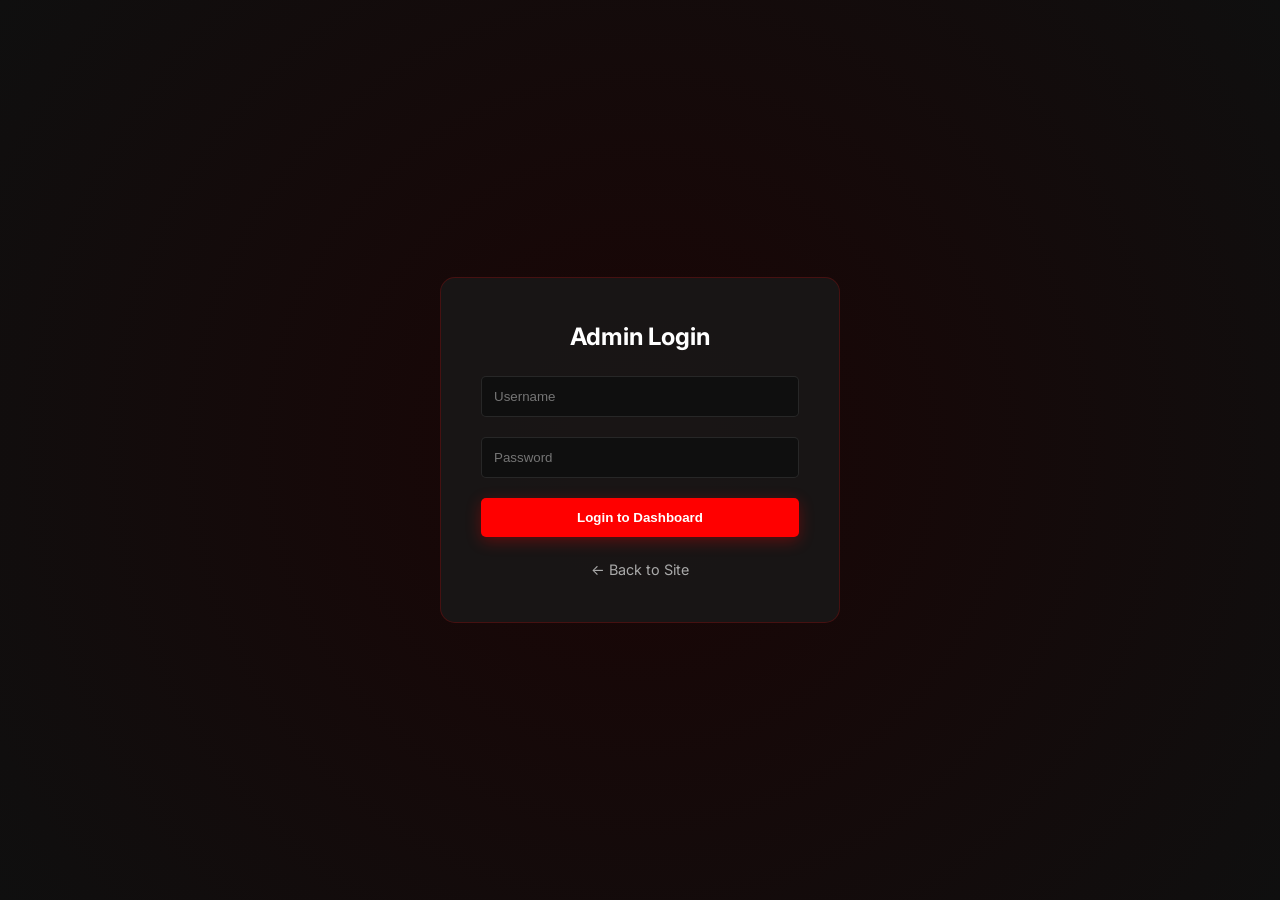
<file: admin.html>
<!DOCTYPE html>
<html lang="en">
<head>
    <meta charset="UTF-8">
    <meta name="viewport" content="width=device-width, initial-scale=1.0">
    <title>Admin Login | TubeBoost Pro</title>
    <link rel="stylesheet" href="style.css">
    <link rel="stylesheet" href="https://cdnjs.cloudflare.com/ajax/libs/font-awesome/6.4.0/css/all.min.css">
    <link href="https://fonts.googleapis.com/css2?family=Inter:wght@400;600;800&display=swap" rel="stylesheet">
</head>
<body class="admin-body">

    <div class="login-container">
        <h2 style="margin-bottom: 20px;">Admin <span>Login</span></h2>
        <form id="loginForm">
            <div class="form-group">
                <input type="text" id="adminUser" placeholder="Username" required>
            </div>
            <div class="form-group">
                <input type="password" id="adminPass" placeholder="Password" required>
            </div>
            <button type="submit" class="btn submit-btn">Login to Dashboard</button>
        </form>
        <p id="loginError" class="error-msg" style="text-align: center; margin-top: 15px;"></p>
        <div style="margin-top: 20px;">
            <a href="index.html" style="color: var(--text-gray); text-decoration: none; font-size: 0.9rem;">← Back to Site</a>
        </div>
    </div>

    <script src="admin.js"></script>
</body>
</html>
</file>
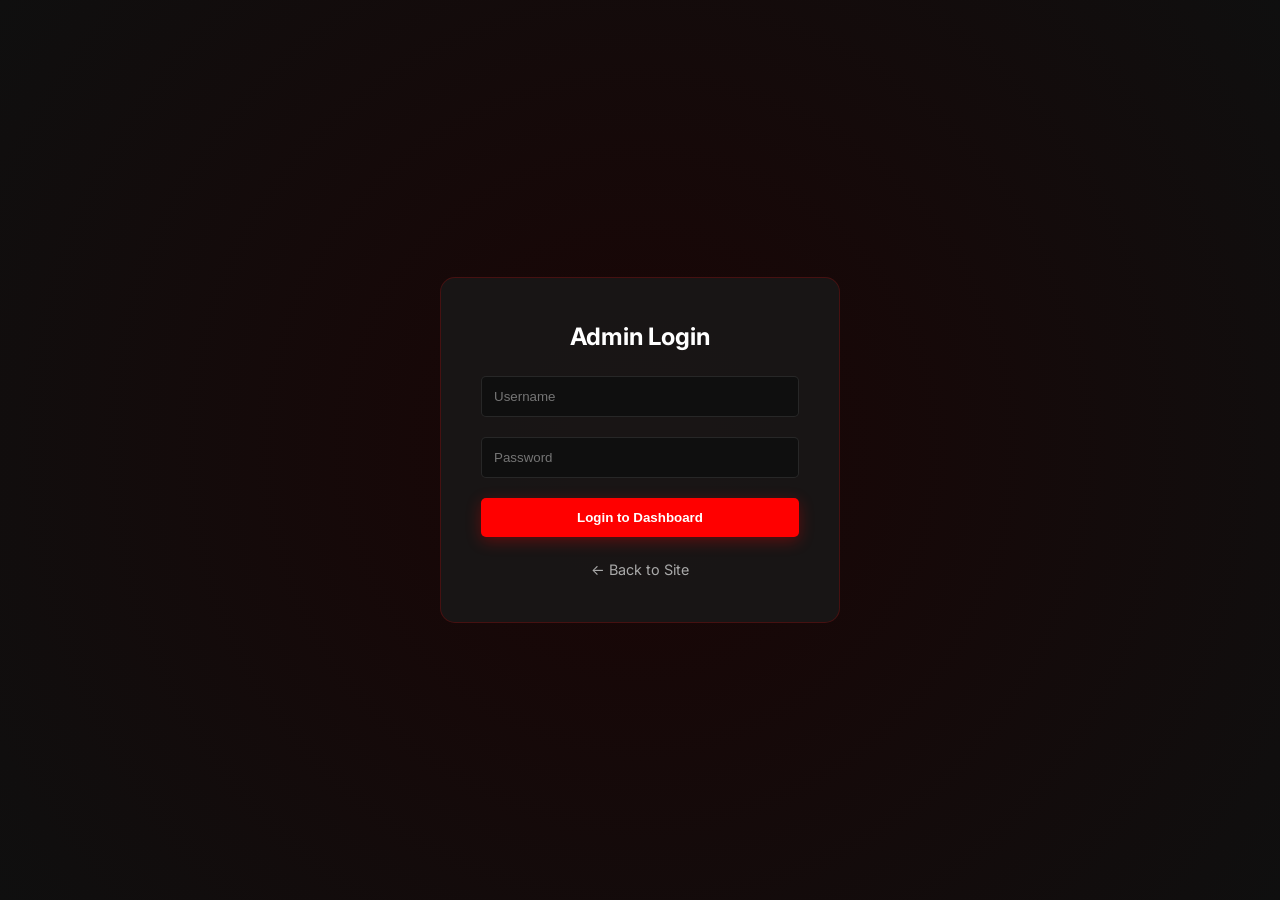
<file: dashboard.html>
<!DOCTYPE html>
<html lang="en">
<head>
    <meta charset="UTF-8">
    <meta name="viewport" content="width=device-width, initial-scale=1.0">
    <title>Dashboard | TubeBoost Pro</title>
    <link rel="stylesheet" href="style.css">
    <link rel="stylesheet" href="https://cdnjs.cloudflare.com/ajax/libs/font-awesome/6.4.0/css/all.min.css">
    <link href="https://fonts.googleapis.com/css2?family=Inter:wght@400;600;800&display=swap" rel="stylesheet">
</head>
<body>

    <nav class="dashboard-nav">
        <div class="container admin-header">
            <a href="#" class="logo">TubeBoost <span>Admin</span></a>
            <button id="logoutBtn" class="btn" style="padding: 8px 20px; font-size: 0.9rem;">Logout</button>
        </div>
    </nav>

    <section class="dashboard-content">
        <div class="container">
            <h2 style="margin-bottom: 30px;">User Orders</h2>

            <div class="stats-container">
                <div class="stat-card">
                    <h3>Subscribers Sold Today</h3>
                    <p id="totalSubsToday">0</p>
                </div>
                <div class="stat-card">
                    <h3>Total Revenue</h3>
                    <p>₹<span id="totalRevenue">0</span></p>
                </div>
            </div>

            <div class="admin-controls">
                <div class="search-container" style="margin-bottom: 0; flex-grow: 1;">
                    <i class="fas fa-search"></i>
                    <input type="text" id="orderSearch" placeholder="Search by name or email...">
                </div>
                <button id="exportCsvBtn" class="btn"><i class="fas fa-file-csv"></i> Export CSV</button>
            </div>

            <div class="orders-table-container">
                <table class="orders-table">
                    <thead>
                        <tr>
                            <th>Date</th>
                            <th>Customer</th>
                            <th>Plan</th>
                            <th>YouTube Link</th>
                            <th>Status</th>
                            <th>Action</th>
                        </tr>
                    </thead>
                    <tbody id="ordersBody">
                        <!-- Orders will be injected here -->
                    </tbody>
                </table>
                <div id="noOrders" style="display: none; text-align: center; padding: 40px; color: var(--text-gray);">
                    No orders found yet.
                </div>
            </div>
        </div>
    </section>

    <script src="admin.js"></script>
</body>
</html>
</file>
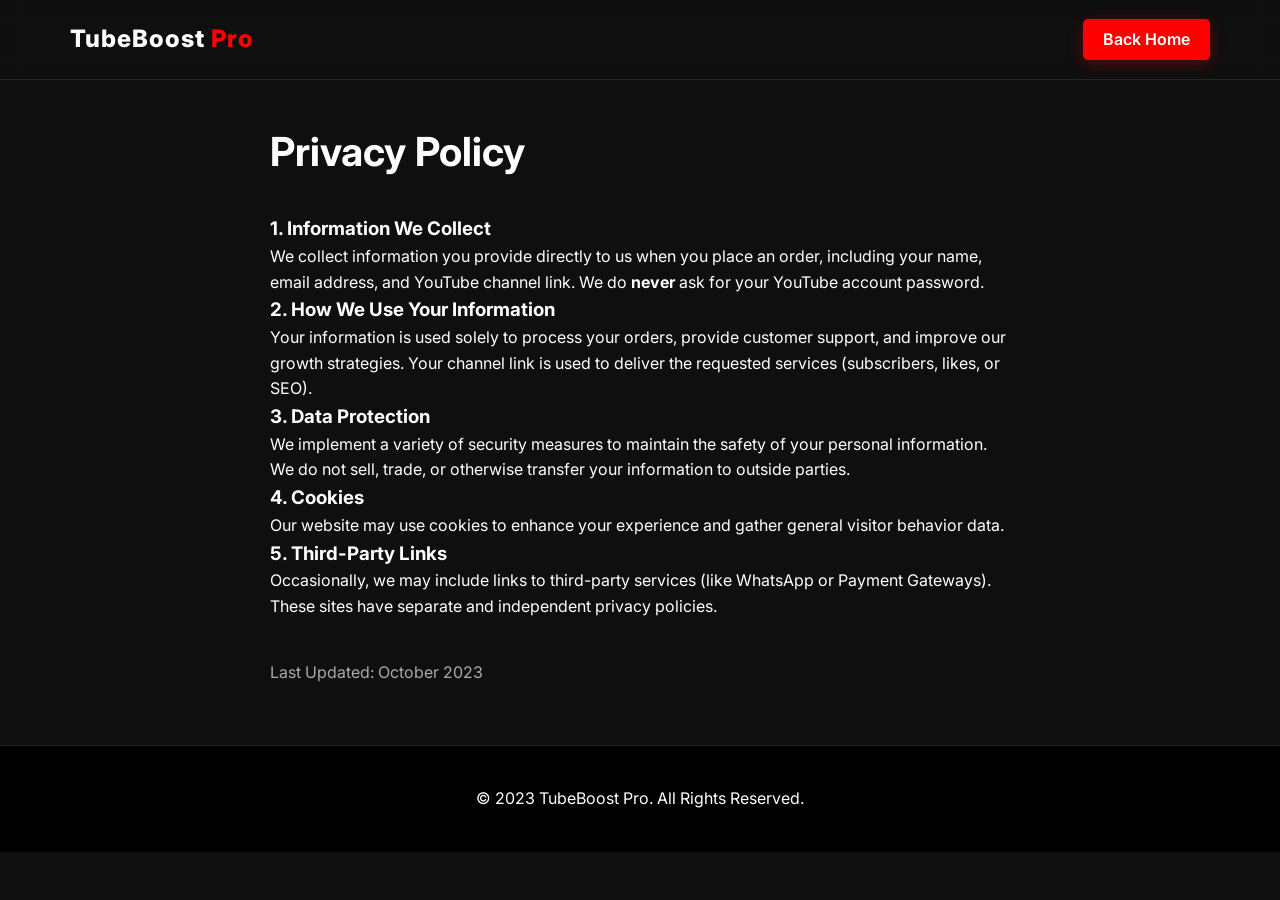
<file: privacy.html>
<!DOCTYPE html>
<html lang="en">
<head>
    <meta charset="UTF-8">
    <meta name="viewport" content="width=device-width, initial-scale=1.0">
    <title>Privacy Policy | TubeBoost Pro</title>
    <link rel="stylesheet" href="style.css">
    <link rel="stylesheet" href="https://cdnjs.cloudflare.com/ajax/libs/font-awesome/6.4.0/css/all.min.css">
    <link href="https://fonts.googleapis.com/css2?family=Inter:wght@400;600;800&display=swap" rel="stylesheet">
</head>
<body>
    <nav class="navbar">
        <div class="container">
            <a href="index.html" class="logo">TubeBoost <span>Pro</span></a>
            <a href="index.html" class="btn" style="padding: 8px 20px;">Back Home</a>
        </div>
    </nav>

    <section style="padding: 120px 20px 60px;">
        <div class="container" style="max-width: 800px; line-height: 1.6;">
            <h1 style="margin-bottom: 30px; font-size: 2.5rem;">Privacy <span>Policy</span></h1>
            
            <h3>1. Information We Collect</h3>
            <p>We collect information you provide directly to us when you place an order, including your name, email address, and YouTube channel link. We do <strong>never</strong> ask for your YouTube account password.</p>

            <h3>2. How We Use Your Information</h3>
            <p>Your information is used solely to process your orders, provide customer support, and improve our growth strategies. Your channel link is used to deliver the requested services (subscribers, likes, or SEO).</p>

            <h3>3. Data Protection</h3>
            <p>We implement a variety of security measures to maintain the safety of your personal information. We do not sell, trade, or otherwise transfer your information to outside parties.</p>

            <h3>4. Cookies</h3>
            <p>Our website may use cookies to enhance your experience and gather general visitor behavior data.</p>

            <h3>5. Third-Party Links</h3>
            <p>Occasionally, we may include links to third-party services (like WhatsApp or Payment Gateways). These sites have separate and independent privacy policies.</p>

            <p style="margin-top: 40px; color: var(--text-gray);">Last Updated: October 2023</p>
        </div>
    </section>

    <footer class="footer">
        <div class="container">
            <p>&copy; 2023 TubeBoost Pro. All Rights Reserved.</p>
        </div>
    </footer>
</body>
</html>
</file>
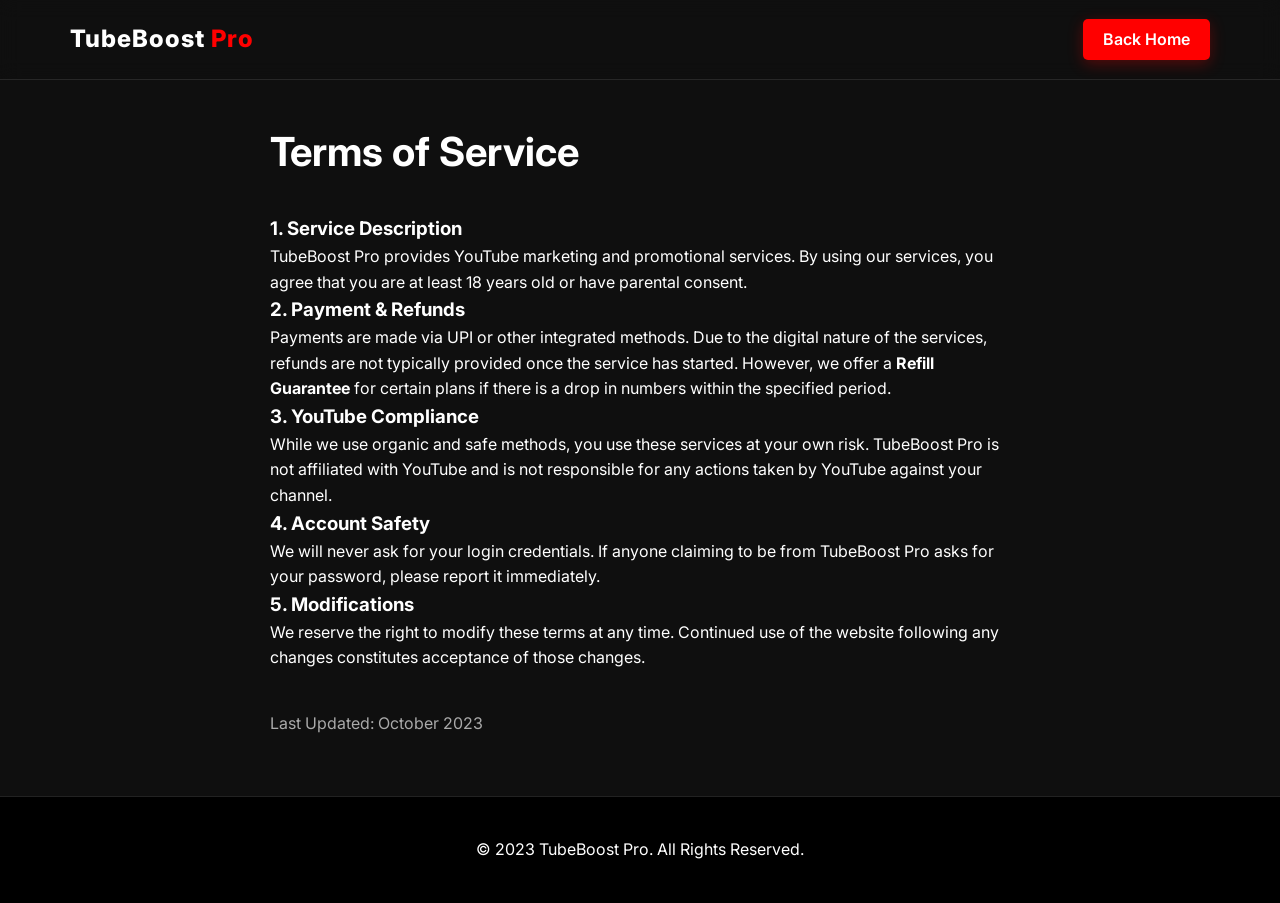
<file: terms.html>
<!DOCTYPE html>
<html lang="en">
<head>
    <meta charset="UTF-8">
    <meta name="viewport" content="width=device-width, initial-scale=1.0">
    <title>Terms of Service | TubeBoost Pro</title>
    <link rel="stylesheet" href="style.css">
    <link rel="stylesheet" href="https://cdnjs.cloudflare.com/ajax/libs/font-awesome/6.4.0/css/all.min.css">
    <link href="https://fonts.googleapis.com/css2?family=Inter:wght@400;600;800&display=swap" rel="stylesheet">
</head>
<body>
    <nav class="navbar">
        <div class="container">
            <a href="index.html" class="logo">TubeBoost <span>Pro</span></a>
            <a href="index.html" class="btn" style="padding: 8px 20px;">Back Home</a>
        </div>
    </nav>

    <section style="padding: 120px 20px 60px;">
        <div class="container" style="max-width: 800px; line-height: 1.6;">
            <h1 style="margin-bottom: 30px; font-size: 2.5rem;">Terms of <span>Service</span></h1>
            
            <h3>1. Service Description</h3>
            <p>TubeBoost Pro provides YouTube marketing and promotional services. By using our services, you agree that you are at least 18 years old or have parental consent.</p>

            <h3>2. Payment & Refunds</h3>
            <p>Payments are made via UPI or other integrated methods. Due to the digital nature of the services, refunds are not typically provided once the service has started. However, we offer a <strong>Refill Guarantee</strong> for certain plans if there is a drop in numbers within the specified period.</p>

            <h3>3. YouTube Compliance</h3>
            <p>While we use organic and safe methods, you use these services at your own risk. TubeBoost Pro is not affiliated with YouTube and is not responsible for any actions taken by YouTube against your channel.</p>

            <h3>4. Account Safety</h3>
            <p>We will never ask for your login credentials. If anyone claiming to be from TubeBoost Pro asks for your password, please report it immediately.</p>

            <h3>5. Modifications</h3>
            <p>We reserve the right to modify these terms at any time. Continued use of the website following any changes constitutes acceptance of those changes.</p>

            <p style="margin-top: 40px; color: var(--text-gray);">Last Updated: October 2023</p>
        </div>
    </section>

    <footer class="footer">
        <div class="container">
            <p>&copy; 2023 TubeBoost Pro. All Rights Reserved.</p>
        </div>
    </footer>
</body>
</html>
</file>
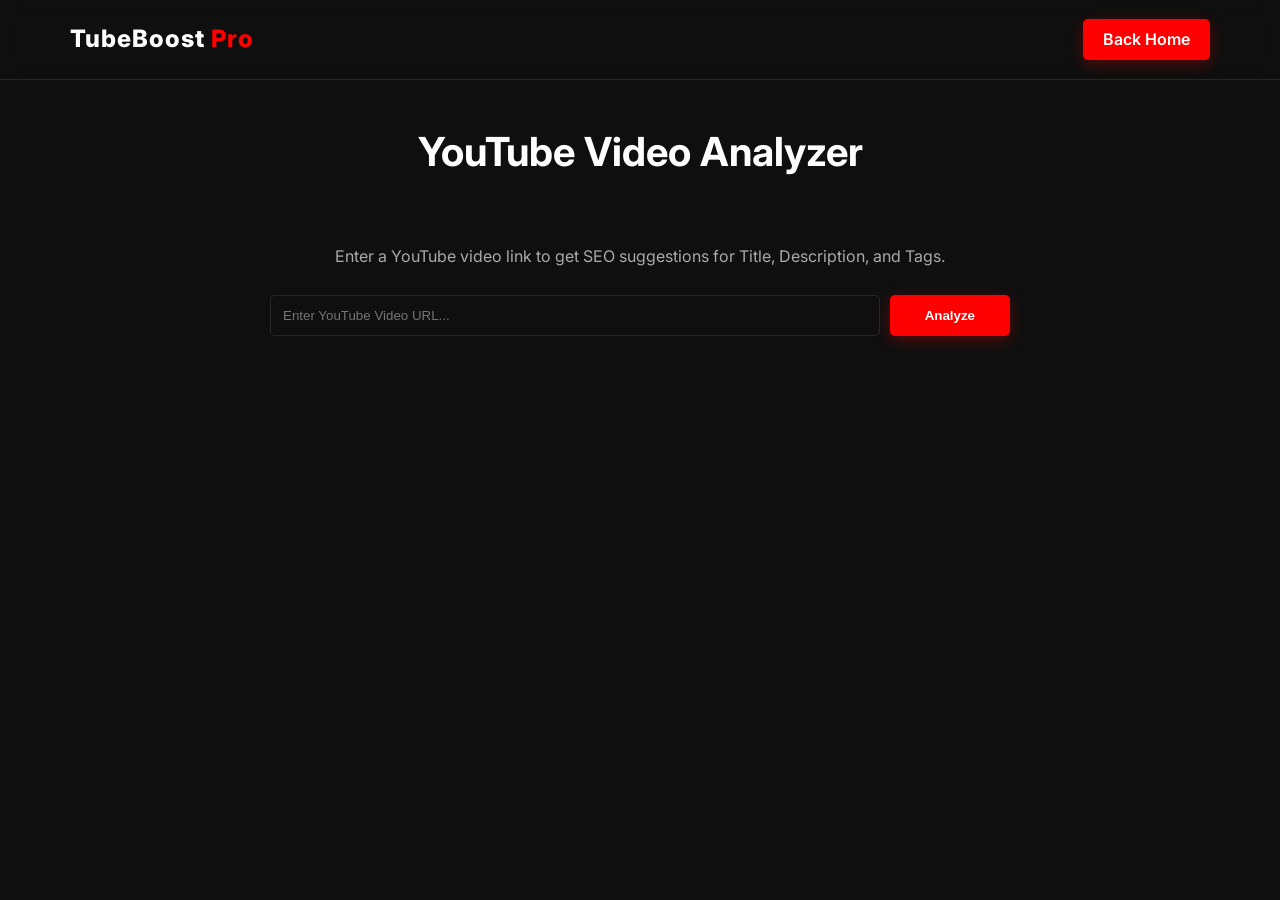
<file: video-analyzer.html>
<!DOCTYPE html>
<html lang="en">
<head>
    <meta charset="UTF-8">
    <meta name="viewport" content="width=device-width, initial-scale=1.0">
    <title>YouTube Video Analyzer | TubeBoost Pro</title>
    <link rel="stylesheet" href="style.css">
    <link rel="stylesheet" href="https://cdnjs.cloudflare.com/ajax/libs/font-awesome/6.4.0/css/all.min.css">
    <link href="https://fonts.googleapis.com/css2?family=Inter:wght@300;400;600;800&display=swap" rel="stylesheet">
    <style>
        .analyzer-section { padding: 120px 0; }
        .analyzer-container { max-width: 800px; margin: 0 auto; text-align: center; }
        .result-card {
            background: var(--card-bg);
            padding: 30px;
            border-radius: 15px;
            border: 1px solid rgba(255, 0, 0, 0.2);
            margin-top: 30px;
            text-align: left;
            animation: fadeIn 0.5s ease;
        }
        .result-card h3 { color: var(--primary-red); margin-bottom: 15px; border-bottom: 1px solid #333; padding-bottom: 10px; }
        .result-card p { white-space: pre-wrap; word-wrap: break-word; color: var(--text-gray); font-size: 0.9rem; max-height: 150px; overflow-y: auto; background: #111; padding: 10px; border-radius: 5px; }
        .result-card .tags-container { display: flex; flex-wrap: wrap; gap: 8px; }
        .result-card .tag { background: var(--primary-red); color: white; padding: 4px 10px; border-radius: 5px; font-size: 0.8rem; }
        .seo-tips { margin-top: 20px; }
        .seo-tips ul { list-style: none; padding: 0; }
        .seo-tips li { background: #111; padding: 10px; border-radius: 5px; margin-bottom: 8px; font-size: 0.9rem; }
        .seo-tips li i { color: #00ff00; margin-right: 10px; }
    </style>
</head>
<body>
    <nav class="navbar">
        <div class="container">
            <a href="index.html" class="logo">TubeBoost <span>Pro</span></a>
            <a href="index.html" class="btn" style="padding: 8px 20px;">Back Home</a>
        </div>
    </nav>

    <section class="analyzer-section">
        <div class="analyzer-container container">
            <h2 class="section-title">YouTube Video Analyzer</h2>
            <p class="inspector-desc">Enter a YouTube video link to get SEO suggestions for Title, Description, and Tags.</p>
            
            <div class="inspector-input-group">
                <input type="url" id="videoLinkInput" placeholder="Enter YouTube Video URL..." style="width: 100%;">
                <button id="analyzeBtn" class="btn">Analyze</button>
            </div>

            <div id="inspectorLoading" class="loading-spinner" style="display: none; text-align: center; margin-top: 20px;">
                <i class="fas fa-circle-notch fa-spin"></i>
            </div>
            <div id="inspectorError" class="error-msg" style="text-align: center; margin-top: 10px;"></div>

            <div id="analysisResult" style="display: none;">
                <!-- Results will be injected here -->
            </div>
        </div>
    </section>

    <script>
        document.addEventListener('DOMContentLoaded', () => {
            const API_KEY = 'AIzaSyAHBlvpQvblXt6U_Uh2u5wlG4DxESVRnzw'; // This key is from your script.js
            const analyzeBtn = document.getElementById('analyzeBtn');
            const videoLinkInput = document.getElementById('videoLinkInput');
            const loader = document.getElementById('inspectorLoading');
            const errorDisplay = document.getElementById('inspectorError');
            const resultContainer = document.getElementById('analysisResult');

            analyzeBtn.addEventListener('click', () => {
                const url = videoLinkInput.value.trim();
                if (!url) {
                    errorDisplay.innerText = "Please enter a video URL.";
                    return;
                }

                const videoId = extractVideoId(url);
                if (!videoId) {
                    errorDisplay.innerText = "Invalid YouTube video URL.";
                    return;
                }

                fetchVideoDetails(videoId);
            });

            function extractVideoId(url) {
                const regex = /(?:youtube\.com\/(?:[^/]+\/.+\/|(?:v|e(?:mbed)?)\/|.*[?&]v=)|youtu\.be\/)([^"&?/\s]{11})/;
                const match = url.match(regex);
                return match ? match[1] : null;
            }

            async function fetchVideoDetails(videoId) {
                loader.style.display = 'block';
                errorDisplay.innerText = '';
                resultContainer.style.display = 'none';

                const url = `https://www.googleapis.com/youtube/v3/videos?part=snippet,statistics&id=${videoId}&key=${API_KEY}`;

                try {
                    const response = await fetch(url);
                    const data = await response.json();

                    if (data.items && data.items.length > 0) {
                        displayResults(data.items[0]);
                    } else {
                        throw new Error("Video not found or it's private.");
                    }
                } catch (err) {
                    errorDisplay.innerText = err.message;
                } finally {
                    loader.style.display = 'none';
                }
            }

            function displayResults(video) {
                const snippet = video.snippet;
                const tags = snippet.tags || [];

                resultContainer.innerHTML = `
                    <div class="result-card">
                        <h3><i class="fas fa-heading"></i> Title Analysis</h3>
                        <p>${snippet.title}</p>
                        <div class="seo-tips"><ul><li><i class="fas fa-lightbulb"></i> Your title is ${snippet.title.length} characters. Aim for 60-70 characters for best visibility in search results.</li></ul></div>
                    </div>
                    <div class="result-card">
                        <h3><i class="fas fa-file-alt"></i> Description Analysis</h3>
                        <p>${snippet.description || 'No description found.'}</p>
                        <div class="seo-tips"><ul><li><i class="fas fa-lightbulb"></i> Include your main keywords in the first 2-3 sentences. Add links to your social media and related videos.</li></ul></div>
                    </div>
                    <div class="result-card">
                        <h3><i class="fas fa-tags"></i> Tags Found</h3>
                        <div class="tags-container">${tags.length > 0 ? tags.map(tag => `<span class="tag">${tag}</span>`).join('') : 'No tags found.'}</div>
                        <div class="seo-tips"><ul><li><i class="fas fa-lightbulb"></i> Use a mix of broad and specific tags. Include your channel name as a tag for branding. Aim for 10-15 relevant tags.</li></ul></div>
                    </div>
                `;
                resultContainer.style.display = 'block';
            }
        });
    </script>
</body>
</html>
</file>
<file: style.css>
:root {
    --bg-color: #0f0f0f;
    --card-bg: rgba(26, 26, 26, 0.8);
    --primary-red: #ff0000;
    --accent-red: #cc0000;
    --text-white: #ffffff;
    --text-gray: #aaaaaa;
    --transition: all 0.3s cubic-bezier(0.4, 0, 0.2, 1);
}

* {
    margin: 0;
    padding: 0;
    box-sizing: border-box;
}

html {
    scroll-behavior: smooth;
}

body {
    font-family: 'Inter', sans-serif;
    background-color: var(--bg-color);
    color: var(--text-white);
    line-height: 1.6;
    overflow-x: clip;
}

.container {
    max-width: 1200px;
    margin: 0 auto;
    padding: 0 30px;
}

/* Navbar */
.navbar {
    height: 80px;
    display: flex;
    align-items: center;
    position: fixed;
    top: 0;
    width: 100%;
    background: rgba(15, 15, 15, 0.8);
    backdrop-filter: blur(10px);
    -webkit-backdrop-filter: blur(10px);
    z-index: 1000;
    border-bottom: 1px solid rgba(255, 255, 255, 0.1);
}

.navbar .container {
    display: flex;
    justify-content: space-between;
    align-items: center;
    width: 100%;
}

.logo {
    font-size: 1.5rem;
    font-weight: 800;
    color: var(--text-white);
    text-decoration: none;
    letter-spacing: 1px;
}

.logo span {
    color: var(--primary-red);
}

.nav-links {
    display: flex;
    list-style: none;
}

.nav-links li {
    margin-left: 30px;
}

.nav-links a {
    text-decoration: none;
    color: var(--text-white);
    font-weight: 400;
    transition: var(--transition);
}

.nav-links a:hover {
    color: var(--primary-red);
}

.menu-btn {
    display: none;
    font-size: 1.5rem;
    cursor: pointer;
    color: var(--text-white);
    transition: var(--transition);
}

.menu-btn:hover {
    color: var(--primary-red);
}

/* Hero Section */
.hero {
    height: 100vh;
    display: flex;
    align-items: center;
    justify-content: center;
    text-align: center;
    background: linear-gradient(rgba(0,0,0,0.7), rgba(0,0,0,0.7)), url('<https://images.unsplash.com/photo-1611162617213-7d7a39e9b1d7?ixlib=rb-4.0.3&auto=format&fit=crop&w=1920&q=80>');
    background-size: cover;
    background-position: center;
}

.hero h1 {
    font-size: 3.5rem;
    margin-bottom: 20px;
}

.hero h1 span {
    color: var(--primary-red);
}

.hero p {
    font-size: 1.2rem;
    color: var(--text-gray);
    margin-bottom: 40px;
    max-width: 600px;
    margin-left: auto;
    margin-right: auto;
}

.hero-btns {
    display: flex;
    gap: 15px;
    justify-content: center;
}

.btn {
    display: inline-block;
    padding: 12px 35px;
    background-color: var(--primary-red);
    color: white;
    text-decoration: none;
    border-radius: 5px;
    font-weight: 600;
    transition: var(--transition);
    border: none;
    cursor: pointer;
    box-shadow: 0 4px 15px rgba(255, 0, 0, 0.3);
}

.btn:hover {
    background-color: var(--accent-red);
    transform: translateY(-2px);
    box-shadow: 0 6px 20px rgba(255, 0, 0, 0.4);
}

.btn-whatsapp {
    background-color: #25d366;
    box-shadow: 0 4px 15px rgba(37, 211, 102, 0.3);
}

.btn-whatsapp:hover {
    background-color: #128c7e;
    box-shadow: 0 6px 20px rgba(37, 211, 102, 0.4);
}

/* Sections General */
section {
    padding: 100px 0;
}

.section-title {
    text-align: center;
    font-size: 2.5rem;
    margin-bottom: 60px;
}

/* Services */
.services-grid {
    display: grid;
    grid-template-columns: repeat(auto-fit, minmax(250px, 1fr));
    gap: 30px;
}

.card {
    background: var(--card-bg);
    padding: 40px 30px;
    border-radius: 15px;
    text-align: center;
    transition: var(--transition);
    border: 1px solid rgba(255, 255, 255, 0.05);
    box-shadow: 0 10px 30px rgba(0, 0, 0, 0.3);
    cursor: pointer;
}

.card i {
    font-size: 3rem;
    color: var(--primary-red);
    margin-bottom: 20px;
}

.card h3 {
    margin-bottom: 15px;
}

.card:hover {
    border-color: rgba(255, 0, 0, 0.5);
    transform: translateY(-10px);
    background: rgba(30, 30, 30, 0.9);
}

/* Makes the entire card a clickable link without changing text color */
.card-link {
    text-decoration: none;
    color: inherit;
}

/* How It Works */
.steps-grid {
    display: flex;
    justify-content: space-around;
    flex-wrap: wrap;
    gap: 30px;
}

.step {
    text-align: center;
    flex: 1;
    min-width: 250px;
}

.step-num {
    width: 60px;
    height: 60px;
    background: var(--primary-red);
    border-radius: 50%;
    display: flex;
    align-items: center;
    justify-content: center;
    font-size: 1.5rem;
    font-weight: 800;
    margin: 0 auto 20px;
}

/* Pricing */
.pricing-grid {
    display: grid;
    grid-template-columns: repeat(auto-fit, minmax(280px, 1fr));
    gap: 30px;
}

.price-card {
    background: var(--card-bg);
    padding: 40px;
    border-radius: 15px;
    text-align: center;
    border: 1px solid rgba(255, 255, 255, 0.05);
    position: relative;
    transition: var(--transition);
}

.price-card.featured {
    border: 2px solid var(--primary-red);
    transform: scale(1.08);
    z-index: 1;
}

.price {
    font-size: 3.5rem;
    font-weight: 800;
    margin: 20px 0;
    color: var(--primary-red);
}

.price-card ul {
    list-style: none;
    margin-bottom: 30px;
    text-align: left;
}

.price-card ul li {
    margin-bottom: 10px;
    color: var(--text-gray);
}

.price-card ul li i {
    color: #00ff00;
    margin-right: 10px;
}

.price-card ul li.disabled {
    opacity: 0.5;
}

.price-card ul li.disabled i {
    color: var(--primary-red);
}

/* Testimonials */
.testimonial-grid {
    display: grid;
    grid-template-columns: repeat(auto-fit, minmax(300px, 1fr));
    gap: 20px;
}

.testimonial {
    background: #111;
    padding: 30px;
    border-radius: 10px;
    border-bottom: 4px solid var(--primary-red);
    font-style: italic;
}

.testimonial h4 {
    margin-top: 15px;
    font-style: normal;
    color: var(--primary-red);
}

/* Order Form */
.contact form {
    max-width: 600px;
    margin: 0 auto;
    background: var(--card-bg);
    padding: 50px;
    border-radius: 10px;
    border: 1px solid rgba(255, 255, 255, 0.05);
}

.form-group {
    margin-bottom: 20px;
}

input, select {
    width: 100%;
    padding: 12px;
    background: #0f0f0f;
    border: 1px solid rgba(255, 255, 255, 0.1);
    color: white;
    border-radius: 5px;
    outline: none;
}

input:focus, select:focus {
    border-color: var(--primary-red);
}

input.error, select.error {
    border-color: var(--primary-red);
    background-color: rgba(255, 0, 0, 0.02);
}

.error-msg {
    color: var(--primary-red);
    font-size: 0.75rem;
    display: block;
    margin-top: 5px;
    text-align: left;
}

.submit-btn {
    width: 100%;
}

#formFeedback {
    text-align: center;
    margin-top: 20px;
}

/* Footer */
.footer {
    padding: 40px 0;
    background: #000;
    text-align: center;
    border-top: 1px solid #222;
}

.footer-links {
    margin-top: 10px;
}

.footer-links a {
    color: var(--text-gray);
    margin: 0 10px;
    text-decoration: none;
    font-size: 0.9rem;
}

.social-links {
    margin-bottom: 20px;
}

.social-links a {
    color: var(--text-gray);
    font-size: 1.2rem;
    margin: 0 10px;
    transition: var(--transition);
}

.social-links a:hover {
    color: var(--primary-red);
}

/* Channel Inspector Styles */
.channel-preview {
    background: linear-gradient(to bottom, #0f0f0f, #1a0505);
}

.inspector-container {
    max-width: 700px;
    margin: 0 auto;
    text-align: center;
}

.inspector-desc {
    color: var(--text-gray);
    margin-bottom: 25px;
}

.inspector-input-group {
    display: flex;
    gap: 10px;
    margin-bottom: 20px;
}

.channel-card {
    margin-top: 30px;
    background: rgba(255, 255, 255, 0.03);
    border: 1px solid rgba(255, 0, 0, 0.2);
    padding: 30px;
    border-radius: 20px;
    display: flex;
    align-items: center;
    gap: 20px;
    text-align: left;
    animation: fadeIn 0.5s ease;
    transform-style: preserve-3d;
}

.channel-card img {
    width: 100px;
    height: 100px;
    border-radius: 50%;
    border: 3px solid var(--primary-red);
    transform: translateZ(50px);
}

.chan-info {
    transform: translateZ(30px);
}

.chan-info h3 {
    font-size: 1.5rem;
    margin-bottom: 5px;
}

.chan-info p {
    color: var(--primary-red);
    font-weight: 800;
}

.loading-spinner {
    font-size: 2rem;
    color: var(--primary-red);
    margin-top: 20px;
}

@keyframes fadeIn {
    from { opacity: 0; transform: translateY(10px); }
    to { opacity: 1; transform: translateY(0); }
}

/* Back to Top Button */
.back-to-top {
    position: fixed;
    bottom: 30px;
    right: 30px;
    width: 50px;
    height: 50px;
    background-color: var(--primary-red);
    color: white;
    border: none;
    border-radius: 50%;
    cursor: pointer;
    display: flex;
    align-items: center;
    justify-content: center;
    font-size: 1.2rem;
    box-shadow: 0 4px 15px rgba(255, 0, 0, 0.3);
    z-index: 999;
    opacity: 0;
    visibility: hidden;
    transition: var(--transition);
}

.back-to-top.show {
    opacity: 1;
    visibility: visible;
}

.back-to-top:hover {
    background-color: var(--accent-red);
    transform: translateY(-5px);
}

/* WhatsApp Floating Button */
.whatsapp-float {
    position: fixed;
    bottom: 30px;
    left: 30px;
    width: 50px;
    height: 50px;
    background-color: #25d366;
    color: white;
    border-radius: 50%;
    display: flex;
    align-items: center;
    justify-content: center;
    font-size: 1.5rem;
    z-index: 1000;
    box-shadow: 0 4px 15px rgba(0, 0, 0, 0.3);
    transition: var(--transition);
}

.whatsapp-float:hover {
    transform: scale(1.1);
    background-color: #128c7e;
}

/* Animations */
.reveal {
    opacity: 0;
    transform: translateY(30px);
    transition: 0.8s all ease;
}

.reveal.active {
    opacity: 1;
    transform: translateY(0);
}

/* Mobile Responsive */
@media (max-width: 768px) {
    .navbar .container {
        padding: 0 20px;
    }
    .nav-links {
        display: flex;
        flex-direction: column;
        position: fixed;
        right: 0;
        top: 80px;
        height: calc(100vh - 80px);
        background: rgba(15, 15, 15, 0.95);
        backdrop-filter: blur(10px);
        -webkit-backdrop-filter: blur(10px);
        width: 100%;
        align-items: center;
        justify-content: flex-start;
        padding-top: 50px;
        transform: translateX(100%);
        transition: var(--transition);
        border-left: 1px solid rgba(255, 255, 255, 0.1);
    }
    .nav-links.nav-active {
        transform: translateX(0);
    }
    .nav-links li {
        margin: 20px 0;
        margin-left: 0;
        opacity: 0;
    }
    .nav-links a {
        font-size: 1.2rem;
    }
    .menu-btn {
        display: block;
    }
    .hero {
        padding: 0 20px;
    }
    .hero h1 {
        font-size: 2.5rem;
    }
    .hero-btns {
        flex-direction: column;
    }
    .price-card.featured {
        transform: none;
        margin: 20px 0;
    }
    section {
        padding: 60px 0;
    }
}

/* Mobile Link Fade Animation */
@keyframes navLinkFade {
    from {
        opacity: 0;
        transform: translateX(50px);
    }
    to {
        opacity: 1;
        transform: translateX(0);
    }
}

/* Admin & Dashboard Styles */
.admin-body {
    display: flex;
    align-items: center;
    justify-content: center;
    min-height: 100vh;
    background: radial-gradient(circle at center, #1a0505 0%, #0f0f0f 100%);
}

.login-container {
    background: var(--card-bg);
    padding: 40px;
    border-radius: 15px;
    border: 1px solid rgba(255, 0, 0, 0.2);
    width: 100%;
    max-width: 400px;
    text-align: center;
}

.dashboard-nav {
    background: #000;
    padding: 20px 0;
    border-bottom: 1px solid #222;
}

.admin-header {
    display: flex;
    justify-content: space-between;
    align-items: center;
    margin-bottom: 40px;
}

.orders-table-container {
    overflow-x: auto;
    background: var(--card-bg);
    border-radius: 10px;
    padding: 20px;
}

.orders-table {
    width: 100%;
    border-collapse: collapse;
    text-align: left;
}

.orders-table th, .orders-table td {
    padding: 15px;
    border-bottom: 1px solid #333;
}

.orders-table th {
    color: var(--primary-red);
    text-transform: uppercase;
    font-size: 0.8rem;
}

.status-badge {
    background: rgba(0, 255, 0, 0.1);
    color: #00ff00;
    padding: 5px 10px;
    border-radius: 5px;
    font-size: 0.8rem;
}

.status-badge.status-processing {
    background: rgba(255, 165, 0, 0.1);
    color: #ffa500;
}

.status-badge.status-completed {
    background: rgba(0, 255, 0, 0.1);
    color: #00ff00;
}

.btn-delete {
    background-color: transparent;
    border: 1px solid var(--primary-red);
    color: var(--primary-red);
    padding: 5px 10px;
    font-size: 0.8rem;
    box-shadow: none;
    margin-left: 5px;
}

.btn-complete {
    background-color: transparent;
    border: 1px solid #00ff00;
    color: #00ff00;
    padding: 5px 10px;
    font-size: 0.8rem;
    box-shadow: none;
}

.btn .fa-file-csv {
    margin-right: 8px;
}

.btn-delete:hover {
    background-color: var(--primary-red);
    color: white;
}

.btn-complete:hover {
    background-color: #00ff00;
    color: var(--bg-color);
}

.search-container {
    position: relative;
    margin-bottom: 25px;
    max-width: 400px;
}

.search-container input {
    padding-left: 45px;
}

.search-container i {
    position: absolute;
    left: 15px;
    top: 50%;
    transform: translateY(-50%);
    color: var(--text-gray);
}

.stats-container {
    display: grid;
    grid-template-columns: repeat(auto-fit, minmax(200px, 1fr));
    gap: 20px;
    margin-bottom: 30px;
}

.stat-card {
    background: var(--card-bg);
    padding: 25px;
    border-radius: 12px;
    border: 1px solid rgba(255, 0, 0, 0.2);
    text-align: center;
}

.stat-card h3 {
    font-size: 0.8rem;
    color: var(--text-gray);
    margin-bottom: 10px;
    text-transform: uppercase;
}

.stat-card p {
    font-size: 2.2rem;
    font-weight: 800;
    color: var(--primary-red);
}

/* Payment Section Styles */
.payment-section {
    background: linear-gradient(to bottom, #0f0f0f, #1a0505);
}

.payment-card-inline {
    background: var(--card-bg);
    padding: 30px;
    border-radius: 15px;
    border: 1px solid rgba(201, 214, 12, 0.2);
    text-align: center;
    max-width: 600px;
    margin: 30px auto 0;
    animation: fadeIn 0.5s ease;
}

.payment-content {
    max-width: 700px;
    margin: 0 auto;
    text-align: center;
}

.upi-info p {
    margin-bottom: 10px;
}

.qr-box {
    margin: 20px 0;
}

.qr-box img {
    border: 2px solid var(--primary-red);
    border-radius: 10px;
    margin-bottom: 5px;
}

.payment-note {
    margin-top: 20px;
    padding-top: 20px;
    border-top: 1px solid rgba(216, 16, 16, 0.1);
}

.payment-desc {
    color: var(--text-gray);
    margin-bottom: 30px;
}

.upi-details {
    background: var(--card-bg);
    padding: 25px;
    border-radius: 10px;
    border: 1px solid rgba(255, 0, 0, 0.2);
}
</file>
